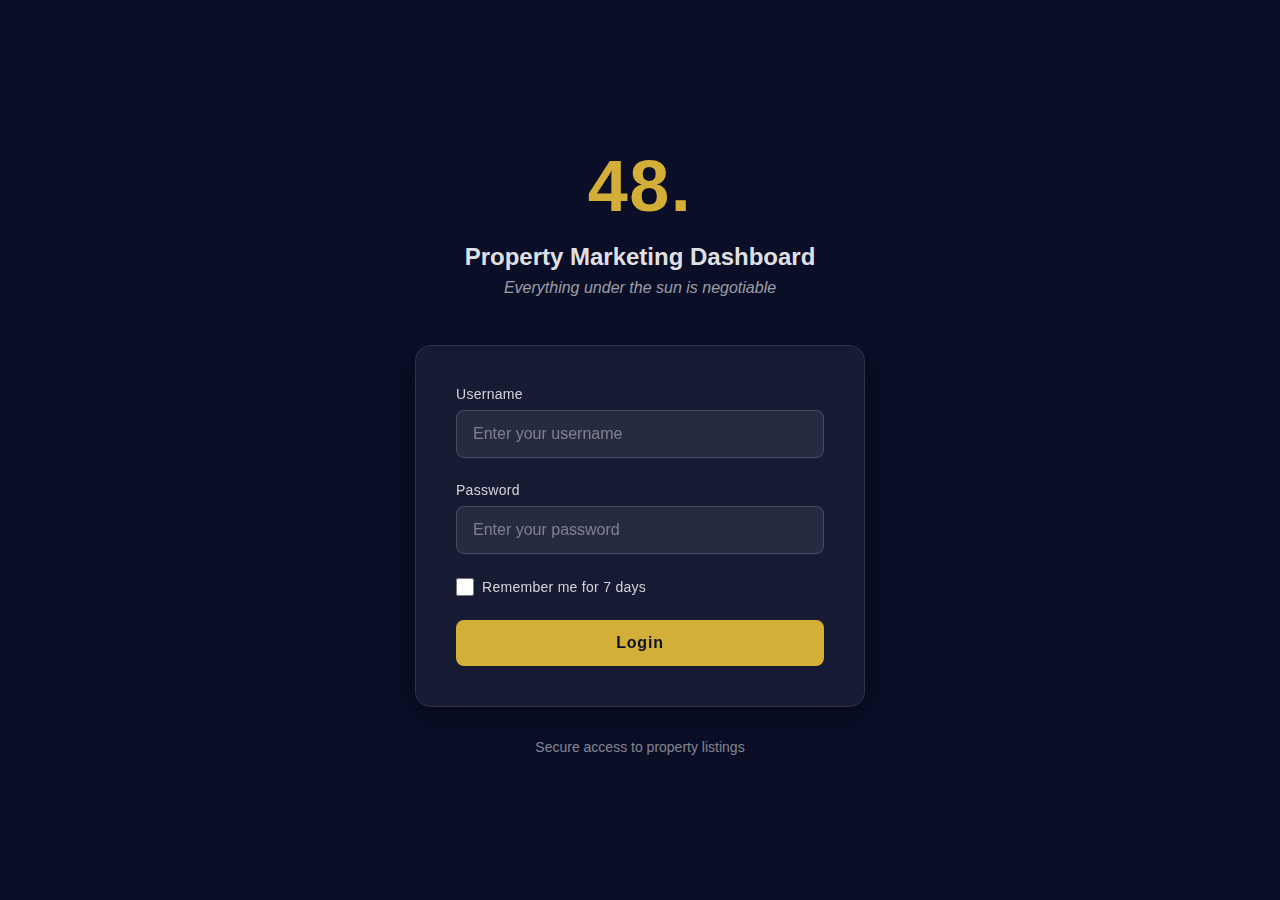
<file: frontend/index.html>
<!DOCTYPE html>
<html lang="en">
<head>
    <meta charset="UTF-8">
    <meta name="viewport" content="width=device-width, initial-scale=1.0">
    <title>48 Property Marketing Dashboard</title>
    
    <!-- Critical CSS for above-the-fold content -->
    <style>
        *,*::before,*::after{margin:0;padding:0;box-sizing:border-box}
        body{font-family:-apple-system,BlinkMacSystemFont,'Segoe UI',Roboto,Oxygen,Ubuntu,Cantarell,sans-serif;background-color:#0a0e27;color:#fff;overflow-x:hidden;display:grid;grid-template-columns:320px 1fr 400px;grid-template-rows:80px 1fr;grid-template-areas:"header header header" "filter map details";min-height:100vh}
        header{grid-area:header;position:fixed;top:0;left:0;right:0;height:80px;padding:24px 48px;display:flex;justify-content:space-between;align-items:center;background:rgba(255,255,255,0.03);backdrop-filter:blur(10px);-webkit-backdrop-filter:blur(10px);border-bottom:2px solid rgba(255,255,255,0.1);z-index:1000}
        .brand-lockup{display:flex;align-items:baseline;gap:16px}
        header .logo{font-size:52px;font-weight:700;color:#d4af37;letter-spacing:0.02em;line-height:1}
        header .tagline{font-size:20px;color:rgba(255,255,255,0.7);font-style:italic;line-height:1}
        .filter-panel{grid-area:filter;position:fixed;top:80px;left:0;width:320px;height:calc(100vh - 80px);padding:32px 24px;background:rgba(255,255,255,0.05);backdrop-filter:blur(10px);-webkit-backdrop-filter:blur(10px);border-right:1px solid rgba(255,255,255,0.1);box-shadow:0 8px 32px rgba(0,0,0,0.3);overflow-y:auto;z-index:100}
        .map-display{grid-area:map;position:fixed;top:80px;left:320px;width:calc(100vw - 320px - 400px);height:calc(100vh - 80px);padding:48px;display:flex;align-items:center;justify-content:center;overflow:hidden;background:radial-gradient(circle at center,#1a1f3a 0%,#0d1020 70%,#050810 100%)}
        .details-panel{grid-area:details;position:fixed;top:80px;right:0;width:400px;height:calc(100vh - 80px);padding:32px 24px;background:rgba(255,255,255,0.05);backdrop-filter:blur(10px);-webkit-backdrop-filter:blur(10px);border-left:1px solid rgba(255,255,255,0.1);box-shadow:0 8px 32px rgba(0,0,0,0.3);overflow-y:auto;z-index:100}
    </style>
    
    <link rel="stylesheet" href="styles.css">
</head>
<body>
    <!-- Auth check script - runs before page loads -->
    <script src="auth.js"></script>
    <script>
        // Check authentication before showing page
        checkAuth();
    </script>
    
    <header>
        <div class="brand-lockup">
            <div class="logo">48.</div>
            <div class="tagline">Everything under the sun is negotiable</div>
        </div>
        <div class="header-status">
            <span class="status-indicator"></span>
            <span class="status-text">Live</span>
            <button class="logout-btn" id="logoutBtn" title="Logout">
                <svg width="20" height="20" viewBox="0 0 20 20" fill="none">
                    <path d="M13 3L17 7L13 11" stroke="currentColor" stroke-width="2" stroke-linecap="round"/>
                    <path d="M17 7H7" stroke="currentColor" stroke-width="2" stroke-linecap="round"/>
                    <path d="M7 17H3V3H7" stroke="currentColor" stroke-width="2" stroke-linecap="round"/>
                </svg>
            </button>
        </div>
    </header>

    <aside class="filter-panel">
        <section class="filter-section">
            <h2>Property Type</h2>
            <div class="filter-buttons">
                <button class="filter-btn" data-filter="type" data-value="duplex">Duplex</button>
                <button class="filter-btn" data-filter="type" data-value="apartment">Apartment</button>
                <button class="filter-btn" data-filter="type" data-value="bungalow">Bungalow</button>
                <button class="filter-btn" data-filter="type" data-value="terrace">Terrace</button>
            </div>
        </section>

        <section class="filter-section">
            <h2>Location</h2>
            <div class="filter-buttons">
                <button class="filter-btn location-btn" data-filter="location" data-value="maitama">Maitama</button>
                <button class="filter-btn location-btn" data-filter="location" data-value="wuse">Wuse</button>
                <button class="filter-btn location-btn" data-filter="location" data-value="asokoro">Asokoro</button>
                <button class="filter-btn location-btn" data-filter="location" data-value="gwarinpa">Gwarinpa</button>
                <button class="filter-btn location-btn" data-filter="location" data-value="jabi">Jabi</button>
                <button class="filter-btn location-btn" data-filter="location" data-value="kuje">Kuje</button>
                <button class="filter-btn location-btn" data-filter="location" data-value="idu">Idu</button>
                <button class="filter-btn location-btn" data-filter="location" data-value="bwari">Bwari</button>
                <button class="filter-btn location-btn" data-filter="location" data-value="lokogoma">Lokogoma</button>
            </div>
        </section>

        <section class="filter-section">
            <h2>Price</h2>
            <div class="filter-buttons">
                <button class="filter-btn" data-filter="price" data-value="<50M">Less than 50M</button>
                <button class="filter-btn" data-filter="price" data-value="<100M">Less than 100M</button>
                <button class="filter-btn" data-filter="price" data-value="<200M">Less than 200M</button>
                <button class="filter-btn" data-filter="price" data-value=">200M">Greater than 200M</button>
            </div>
        </section>

        <section class="filter-section">
            <h2>Payment</h2>
            <div class="filter-buttons">
                <button class="filter-btn" data-filter="payment" data-value="mortgage">Mortgage</button>
                <button class="filter-btn" data-filter="payment" data-value="outright">Outright</button>
                <button class="filter-btn" data-filter="payment" data-value="installment">Installment</button>
            </div>
        </section>
    </aside>

    <main class="map-display">
        <svg viewBox="0 0 1000 700" xmlns="http://www.w3.org/2000/svg">
            <!-- Premium HUD Map -->
            <defs>
                <!-- Radial gradient background -->
                <radialGradient id="hudGradient" cx="50%" cy="50%" r="60%">
                    <stop offset="0%" style="stop-color:#1a1f3a;stop-opacity:1" />
                    <stop offset="70%" style="stop-color:#0d1020;stop-opacity:1" />
                    <stop offset="100%" style="stop-color:#050810;stop-opacity:1" />
                </radialGradient>
                
                <!-- Glow filters -->
                <filter id="glow">
                    <feGaussianBlur stdDeviation="4" result="coloredBlur"/>
                    <feMerge>
                        <feMergeNode in="coloredBlur"/>
                        <feMergeNode in="SourceGraphic"/>
                    </feMerge>
                </filter>
                
                <filter id="strongGlow">
                    <feGaussianBlur stdDeviation="8" result="coloredBlur"/>
                    <feMerge>
                        <feMergeNode in="coloredBlur"/>
                        <feMergeNode in="coloredBlur"/>
                        <feMergeNode in="SourceGraphic"/>
                    </feMerge>
                </filter>
                
                <!-- Animated pulse for hotspots -->
                <radialGradient id="hotspotGradient">
                    <stop offset="0%" style="stop-color:#d4af37;stop-opacity:0.9" />
                    <stop offset="50%" style="stop-color:#d4af37;stop-opacity:0.4" />
                    <stop offset="100%" style="stop-color:#d4af37;stop-opacity:0" />
                </radialGradient>
            </defs>
            
            <!-- Background -->
            <rect width="1000" height="700" fill="url(#hudGradient)"/>
            
            <!-- Subtle grid overlay -->
            <g class="hud-grid" opacity="0.08">
                <!-- Horizontal lines -->
                <line x1="0" y1="70" x2="1000" y2="70" stroke="#d4af37" stroke-width="0.5"/>
                <line x1="0" y1="140" x2="1000" y2="140" stroke="#d4af37" stroke-width="0.5"/>
                <line x1="0" y1="210" x2="1000" y2="210" stroke="#d4af37" stroke-width="0.5"/>
                <line x1="0" y1="280" x2="1000" y2="280" stroke="#d4af37" stroke-width="0.5"/>
                <line x1="0" y1="350" x2="1000" y2="350" stroke="#d4af37" stroke-width="1"/>
                <line x1="0" y1="420" x2="1000" y2="420" stroke="#d4af37" stroke-width="0.5"/>
                <line x1="0" y1="490" x2="1000" y2="490" stroke="#d4af37" stroke-width="0.5"/>
                <line x1="0" y1="560" x2="1000" y2="560" stroke="#d4af37" stroke-width="0.5"/>
                <line x1="0" y1="630" x2="1000" y2="630" stroke="#d4af37" stroke-width="0.5"/>
                
                <!-- Vertical lines -->
                <line x1="100" y1="0" x2="100" y2="700" stroke="#d4af37" stroke-width="0.5"/>
                <line x1="200" y1="0" x2="200" y2="700" stroke="#d4af37" stroke-width="0.5"/>
                <line x1="300" y1="0" x2="300" y2="700" stroke="#d4af37" stroke-width="0.5"/>
                <line x1="400" y1="0" x2="400" y2="700" stroke="#d4af37" stroke-width="0.5"/>
                <line x1="500" y1="0" x2="500" y2="700" stroke="#d4af37" stroke-width="1"/>
                <line x1="600" y1="0" x2="600" y2="700" stroke="#d4af37" stroke-width="0.5"/>
                <line x1="700" y1="0" x2="700" y2="700" stroke="#d4af37" stroke-width="0.5"/>
                <line x1="800" y1="0" x2="800" y2="700" stroke="#d4af37" stroke-width="0.5"/>
                <line x1="900" y1="0" x2="900" y2="700" stroke="#d4af37" stroke-width="0.5"/>
            </g>
            
            <!-- Abstract map linework -->
            <g class="abstract-map" opacity="0.15">
                <!-- Main arterial roads -->
                <path d="M 100 350 Q 300 340 500 350 T 900 350" stroke="#ffffff" stroke-width="2" fill="none"/>
                <path d="M 500 50 Q 490 200 500 350 T 500 650" stroke="#ffffff" stroke-width="2" fill="none"/>
                
                <!-- Secondary roads -->
                <path d="M 200 200 Q 350 250 500 200" stroke="#ffffff" stroke-width="1.5" fill="none" stroke-dasharray="5,5"/>
                <path d="M 500 200 Q 650 250 800 200" stroke="#ffffff" stroke-width="1.5" fill="none" stroke-dasharray="5,5"/>
                <path d="M 200 500 Q 350 450 500 500" stroke="#ffffff" stroke-width="1.5" fill="none" stroke-dasharray="5,5"/>
                <path d="M 500 500 Q 650 450 800 500" stroke="#ffffff" stroke-width="1.5" fill="none" stroke-dasharray="5,5"/>
                
                <!-- Connecting paths -->
                <path d="M 300 150 L 400 250" stroke="#ffffff" stroke-width="1" fill="none" opacity="0.5"/>
                <path d="M 600 150 L 700 250" stroke="#ffffff" stroke-width="1" fill="none" opacity="0.5"/>
                <path d="M 300 550 L 400 450" stroke="#ffffff" stroke-width="1" fill="none" opacity="0.5"/>
                <path d="M 600 550 L 700 450" stroke="#ffffff" stroke-width="1" fill="none" opacity="0.5"/>
            </g>
            
            <!-- Glowing hotspot nodes -->
            
            <!-- Central/Premium locations -->
            <g id="hotspot-maitama" class="hotspot premium-hotspot">
                <circle cx="450" cy="280" r="25" fill="url(#hotspotGradient)" opacity="0.3">
                    <animate attributeName="r" values="25;35;25" dur="3s" repeatCount="indefinite"/>
                    <animate attributeName="opacity" values="0.3;0.1;0.3" dur="3s" repeatCount="indefinite"/>
                </circle>
                <circle cx="450" cy="280" r="8" fill="#d4af37" filter="url(#strongGlow)"/>
                <circle cx="450" cy="280" r="4" fill="#ffffff"/>
                <text x="450" y="310" class="hotspot-label" data-location="maitama" fill="rgba(255, 255, 255, 0.7)" font-size="15" font-weight="500" text-anchor="middle">Maitama</text>
            </g>
            
            <g id="hotspot-wuse" class="hotspot premium-hotspot">
                <circle cx="520" cy="320" r="25" fill="url(#hotspotGradient)" opacity="0.3">
                    <animate attributeName="r" values="25;35;25" dur="3.2s" repeatCount="indefinite"/>
                    <animate attributeName="opacity" values="0.3;0.1;0.3" dur="3.2s" repeatCount="indefinite"/>
                </circle>
                <circle cx="520" cy="320" r="8" fill="#d4af37" filter="url(#strongGlow)"/>
                <circle cx="520" cy="320" r="4" fill="#ffffff"/>
                <text x="520" y="350" class="hotspot-label" data-location="wuse" fill="rgba(255, 255, 255, 0.7)" font-size="15" font-weight="500" text-anchor="middle">Wuse</text>
            </g>
            
            <g id="hotspot-asokoro" class="hotspot premium-hotspot">
                <circle cx="580" cy="360" r="25" fill="url(#hotspotGradient)" opacity="0.3">
                    <animate attributeName="r" values="25;35;25" dur="2.8s" repeatCount="indefinite"/>
                    <animate attributeName="opacity" values="0.3;0.1;0.3" dur="2.8s" repeatCount="indefinite"/>
                </circle>
                <circle cx="580" cy="360" r="8" fill="#d4af37" filter="url(#strongGlow)"/>
                <circle cx="580" cy="360" r="4" fill="#ffffff"/>
                <text x="580" y="390" class="hotspot-label" data-location="asokoro" fill="rgba(255, 255, 255, 0.7)" font-size="15" font-weight="500" text-anchor="middle">Asokoro</text>
            </g>
            
            <g id="hotspot-gwarinpa" class="hotspot">
                <circle cx="350" cy="200" r="20" fill="url(#hotspotGradient)" opacity="0.25">
                    <animate attributeName="r" values="20;28;20" dur="3.5s" repeatCount="indefinite"/>
                    <animate attributeName="opacity" values="0.25;0.08;0.25" dur="3.5s" repeatCount="indefinite"/>
                </circle>
                <circle cx="350" cy="200" r="6" fill="#d4af37" filter="url(#glow)"/>
                <circle cx="350" cy="200" r="3" fill="#ffffff"/>
                <text x="350" y="225" class="hotspot-label" data-location="gwarinpa" fill="rgba(255, 255, 255, 0.7)" font-size="15" font-weight="500" text-anchor="middle">Gwarinpa</text>
            </g>
            
            <g id="hotspot-jabi" class="hotspot">
                <circle cx="420" cy="240" r="20" fill="url(#hotspotGradient)" opacity="0.25">
                    <animate attributeName="r" values="20;28;20" dur="3.3s" repeatCount="indefinite"/>
                    <animate attributeName="opacity" values="0.25;0.08;0.25" dur="3.3s" repeatCount="indefinite"/>
                </circle>
                <circle cx="420" cy="240" r="6" fill="#d4af37" filter="url(#glow)"/>
                <circle cx="420" cy="240" r="3" fill="#ffffff"/>
                <text x="420" y="265" class="hotspot-label" data-location="jabi" fill="rgba(255, 255, 255, 0.7)" font-size="15" font-weight="500" text-anchor="middle">Jabi</text>
            </g>
            
            <!-- Existing interactive locations -->
            <g id="hotspot-kuje" class="hotspot interactive-hotspot">
                <circle cx="250" cy="550" r="20" fill="url(#hotspotGradient)" opacity="0.25">
                    <animate attributeName="r" values="20;28;20" dur="3.1s" repeatCount="indefinite"/>
                    <animate attributeName="opacity" values="0.25;0.08;0.25" dur="3.1s" repeatCount="indefinite"/>
                </circle>
                <circle cx="250" cy="550" r="6" fill="#d4af37" filter="url(#glow)"/>
                <circle cx="250" cy="550" r="3" fill="#ffffff"/>
                <text x="250" y="575" class="hotspot-label" data-location="kuje" fill="rgba(255, 255, 255, 0.7)" font-size="15" font-weight="500" text-anchor="middle">Kuje</text>
            </g>
            
            <g id="hotspot-idu" class="hotspot interactive-hotspot">
                <circle cx="380" cy="180" r="20" fill="url(#hotspotGradient)" opacity="0.25">
                    <animate attributeName="r" values="20;28;20" dur="2.9s" repeatCount="indefinite"/>
                    <animate attributeName="opacity" values="0.25;0.08;0.25" dur="2.9s" repeatCount="indefinite"/>
                </circle>
                <circle cx="380" cy="180" r="6" fill="#d4af37" filter="url(#glow)"/>
                <circle cx="380" cy="180" r="3" fill="#ffffff"/>
                <text x="380" y="205" class="hotspot-label" data-location="idu" fill="rgba(255, 255, 255, 0.7)" font-size="15" font-weight="500" text-anchor="middle">Idu</text>
            </g>
            
            <g id="hotspot-bwari" class="hotspot interactive-hotspot">
                <circle cx="700" cy="150" r="20" fill="url(#hotspotGradient)" opacity="0.25">
                    <animate attributeName="r" values="20;28;20" dur="3.4s" repeatCount="indefinite"/>
                    <animate attributeName="opacity" values="0.25;0.08;0.25" dur="3.4s" repeatCount="indefinite"/>
                </circle>
                <circle cx="700" cy="150" r="6" fill="#d4af37" filter="url(#glow)"/>
                <circle cx="700" cy="150" r="3" fill="#ffffff"/>
                <text x="700" y="175" class="hotspot-label" data-location="bwari" fill="rgba(255, 255, 255, 0.7)" font-size="15" font-weight="500" text-anchor="middle">Bwari</text>
            </g>
            
            <g id="hotspot-lokogoma" class="hotspot interactive-hotspot">
                <circle cx="650" cy="480" r="20" fill="url(#hotspotGradient)" opacity="0.25">
                    <animate attributeName="r" values="20;28;20" dur="3.6s" repeatCount="indefinite"/>
                    <animate attributeName="opacity" values="0.25;0.08;0.25" dur="3.6s" repeatCount="indefinite"/>
                </circle>
                <circle cx="650" cy="480" r="6" fill="#d4af37" filter="url(#glow)"/>
                <circle cx="650" cy="480" r="3" fill="#ffffff"/>
                <text x="650" y="505" class="hotspot-label" data-location="lokogoma" fill="rgba(255, 255, 255, 0.7)" font-size="15" font-weight="500" text-anchor="middle">Lokogoma</text>
            </g>
            
            <!-- Connecting lines between hotspots (faint) -->
            <g class="hotspot-connections" opacity="0.1">
                <line x1="450" y1="280" x2="520" y2="320" stroke="#d4af37" stroke-width="1"/>
                <line x1="520" y1="320" x2="580" y2="360" stroke="#d4af37" stroke-width="1"/>
                <line x1="350" y1="200" x2="420" y2="240" stroke="#d4af37" stroke-width="1"/>
                <line x1="420" y1="240" x2="450" y2="280" stroke="#d4af37" stroke-width="1"/>
                <line x1="380" y1="180" x2="420" y2="240" stroke="#d4af37" stroke-width="1"/>
                <line x1="700" y1="150" x2="650" y2="480" stroke="#d4af37" stroke-width="1"/>
            </g>
        </svg>
    </main>

    <aside class="details-panel">
        <div class="placeholder">
            <div class="onboarding-content">
                <svg class="onboarding-icon" width="80" height="80" viewBox="0 0 80 80" fill="none" xmlns="http://www.w3.org/2000/svg">
                    <circle cx="40" cy="40" r="38" stroke="#d4af37" stroke-width="2" opacity="0.3"/>
                    <path d="M40 20L50 35H30L40 20Z" fill="#d4af37" opacity="0.6"/>
                    <rect x="30" y="35" width="20" height="25" fill="#d4af37" opacity="0.4"/>
                    <circle cx="40" cy="40" r="3" fill="#d4af37"/>
                </svg>
                <h3 class="onboarding-title">Select a Location to Begin</h3>
                <p class="onboarding-description">Choose a location from the sidebar to view available properties</p>
                <ul class="onboarding-features">
                    <li>
                        <svg width="20" height="20" viewBox="0 0 20 20" fill="none">
                            <circle cx="10" cy="10" r="8" stroke="#d4af37" stroke-width="1.5"/>
                            <path d="M7 10L9 12L13 8" stroke="#d4af37" stroke-width="1.5" stroke-linecap="round"/>
                        </svg>
                        <span>Price ranges and payment options</span>
                    </li>
                    <li>
                        <svg width="20" height="20" viewBox="0 0 20 20" fill="none">
                            <circle cx="10" cy="10" r="8" stroke="#d4af37" stroke-width="1.5"/>
                            <path d="M7 10L9 12L13 8" stroke="#d4af37" stroke-width="1.5" stroke-linecap="round"/>
                        </svg>
                        <span>Property types and sizes</span>
                    </li>
                    <li>
                        <svg width="20" height="20" viewBox="0 0 20 20" fill="none">
                            <circle cx="10" cy="10" r="8" stroke="#d4af37" stroke-width="1.5"/>
                            <path d="M7 10L9 12L13 8" stroke="#d4af37" stroke-width="1.5" stroke-linecap="round"/>
                        </svg>
                        <span>Bedrooms, bathrooms & amenities</span>
                    </li>
                </ul>
            </div>
        </div>
        
        <div class="results-container">
            <div class="results-header">
                <div class="results-title-row">
                    <h2 class="results-title">Available Properties</h2>
                    <span class="results-count">0 results</span>
                </div>
                <div class="filter-chips-container">
                    <div class="filter-chips"></div>
                    <button class="clear-all-btn">Clear All</button>
                </div>
            </div>
            <div class="property-cards"></div>
        </div>
    </aside>

    <!-- Property Card Template -->
    <template id="property-card-template">
        <div class="property-card">
            <div class="property-image">
                <div class="property-type-badge"></div>
            </div>
            <div class="property-content">
                <h3 class="property-title"></h3>
                <div class="property-price"></div>
                <div class="property-payment-options"></div>
                <div class="property-details">
                    <span class="detail-item bedrooms"></span>
                    <span class="detail-item bathrooms"></span>
                    <span class="detail-item area"></span>
                </div>
            </div>
        </div>
    </template>

    <script src="app.js"></script>
</body>
</html>
</file>
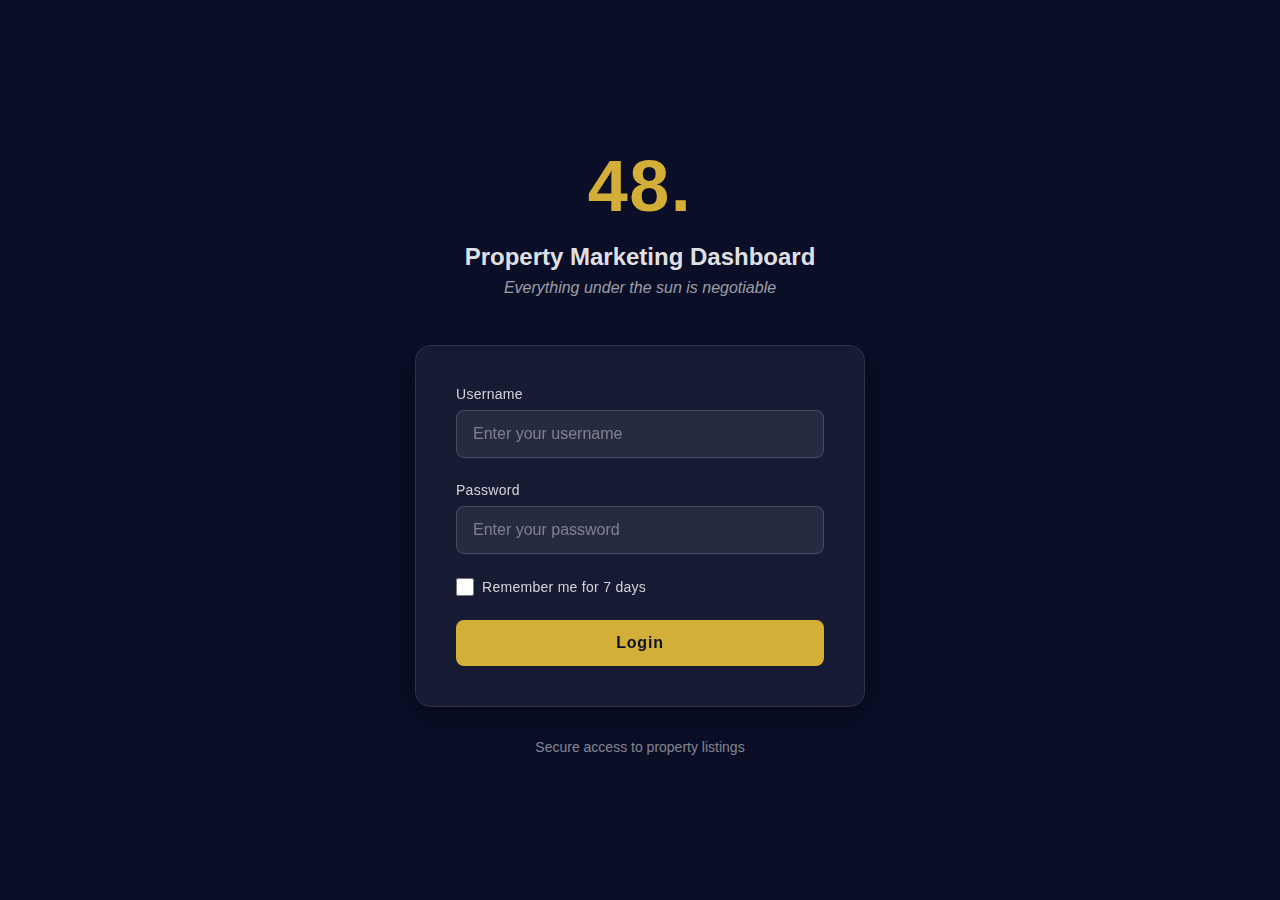
<file: frontend/login.html>
<!DOCTYPE html>
<html lang="en">
<head>
    <meta charset="UTF-8">
    <meta name="viewport" content="width=device-width, initial-scale=1.0">
    <title>Login - 48 Property Dashboard</title>
    <style>
        * {
            margin: 0;
            padding: 0;
            box-sizing: border-box;
        }

        body {
            font-family: -apple-system, BlinkMacSystemFont, 'Segoe UI', Roboto, Oxygen, Ubuntu, Cantarell, sans-serif;
            background-color: #0a0e27;
            color: #ffffff;
            min-height: 100vh;
            display: flex;
            align-items: center;
            justify-content: center;
            padding: 20px;
        }

        .login-container {
            width: 100%;
            max-width: 450px;
            text-align: center;
        }

        .logo {
            font-size: 72px;
            font-weight: 700;
            color: #d4af37;
            letter-spacing: 0.02em;
            margin-bottom: 16px;
        }

        .subtitle {
            font-size: 24px;
            font-weight: 600;
            color: rgba(255, 255, 255, 0.9);
            margin-bottom: 8px;
        }

        .tagline {
            font-size: 16px;
            color: rgba(255, 255, 255, 0.6);
            font-style: italic;
            margin-bottom: 48px;
        }

        .login-box {
            background: rgba(255, 255, 255, 0.05);
            backdrop-filter: blur(10px);
            -webkit-backdrop-filter: blur(10px);
            border: 1px solid rgba(255, 255, 255, 0.1);
            border-radius: 16px;
            padding: 40px;
            box-shadow: 0 8px 32px rgba(0, 0, 0, 0.3);
        }

        .form-group {
            margin-bottom: 24px;
            text-align: left;
        }

        label {
            display: block;
            font-size: 14px;
            font-weight: 500;
            color: rgba(255, 255, 255, 0.8);
            margin-bottom: 8px;
            letter-spacing: 0.02em;
        }

        input[type="text"],
        input[type="password"] {
            width: 100%;
            padding: 14px 16px;
            font-size: 16px;
            background: rgba(255, 255, 255, 0.08);
            border: 1px solid rgba(255, 255, 255, 0.15);
            border-radius: 8px;
            color: #ffffff;
            transition: all 0.3s ease;
        }

        input[type="text"]:focus,
        input[type="password"]:focus {
            outline: none;
            background: rgba(255, 255, 255, 0.12);
            border-color: #d4af37;
            box-shadow: 0 0 0 3px rgba(212, 175, 55, 0.1);
        }

        input::placeholder {
            color: rgba(255, 255, 255, 0.4);
        }

        .remember-me {
            display: flex;
            align-items: center;
            gap: 8px;
            margin-bottom: 24px;
        }

        .remember-me input[type="checkbox"] {
            width: 18px;
            height: 18px;
            cursor: pointer;
        }

        .remember-me label {
            margin: 0;
            cursor: pointer;
            font-size: 14px;
        }

        .login-btn {
            width: 100%;
            padding: 14px;
            font-size: 16px;
            font-weight: 600;
            color: #0a0e27;
            background: #d4af37;
            border: none;
            border-radius: 8px;
            cursor: pointer;
            transition: all 0.3s ease;
            letter-spacing: 0.05em;
        }

        .login-btn:hover {
            background: #e5c04a;
            transform: translateY(-2px);
            box-shadow: 0 4px 12px rgba(212, 175, 55, 0.4);
        }

        .login-btn:active {
            transform: translateY(0);
        }

        .login-btn:disabled {
            opacity: 0.5;
            cursor: not-allowed;
            transform: none;
        }

        .error-message {
            display: none;
            padding: 12px;
            margin-bottom: 20px;
            background: rgba(239, 68, 68, 0.1);
            border: 1px solid rgba(239, 68, 68, 0.3);
            border-radius: 8px;
            color: #fca5a5;
            font-size: 14px;
            text-align: center;
        }

        .error-message.show {
            display: block;
            animation: shake 0.5s;
        }

        @keyframes shake {
            0%, 100% { transform: translateX(0); }
            25% { transform: translateX(-10px); }
            75% { transform: translateX(10px); }
        }

        .footer {
            margin-top: 32px;
            font-size: 14px;
            color: rgba(255, 255, 255, 0.5);
        }

        /* Loading spinner */
        .spinner {
            display: none;
            width: 20px;
            height: 20px;
            border: 3px solid rgba(10, 14, 39, 0.3);
            border-top-color: #0a0e27;
            border-radius: 50%;
            animation: spin 0.8s linear infinite;
            margin: 0 auto;
        }

        @keyframes spin {
            to { transform: rotate(360deg); }
        }

        .login-btn.loading .btn-text {
            display: none;
        }

        .login-btn.loading .spinner {
            display: block;
        }
    </style>
</head>
<body>
    <div class="login-container">
        <div class="logo">48.</div>
        <div class="subtitle">Property Marketing Dashboard</div>
        <div class="tagline">Everything under the sun is negotiable</div>

        <div class="login-box">
            <div class="error-message" id="errorMessage">
                Invalid username or password
            </div>

            <form id="loginForm">
                <div class="form-group">
                    <label for="username">Username</label>
                    <input 
                        type="text" 
                        id="username" 
                        name="username" 
                        placeholder="Enter your username"
                        required
                        autocomplete="username"
                    >
                </div>

                <div class="form-group">
                    <label for="password">Password</label>
                    <input 
                        type="password" 
                        id="password" 
                        name="password" 
                        placeholder="Enter your password"
                        required
                        autocomplete="current-password"
                    >
                </div>

                <div class="remember-me">
                    <input type="checkbox" id="rememberMe" name="rememberMe">
                    <label for="rememberMe">Remember me for 7 days</label>
                </div>

                <button type="submit" class="login-btn" id="loginBtn">
                    <span class="btn-text">Login</span>
                    <div class="spinner"></div>
                </button>
            </form>
        </div>

        <div class="footer">
            Secure access to property listings
        </div>
    </div>

    <script src="auth.js"></script>
</body>
</html>
</file>
<file: frontend/styles.css>
/* CSS Reset */
*, *::before, *::after {
  margin: 0;
  padding: 0;
  box-sizing: border-box;
}

html {
  -webkit-font-smoothing: antialiased;
  -moz-osx-font-smoothing: grayscale;
}

body {
  min-height: 100vh;
  line-height: 1.5;
}

img, picture, video, canvas, svg {
  display: block;
  max-width: 100%;
}

input, button, textarea, select {
  font: inherit;
}

button {
  cursor: pointer;
  border: none;
  background: none;
}

/* CSS Custom Properties */
:root {
  /* Color Palette */
  --color-background: #0a0e27;
  --color-primary-accent: #d4af37;
  --color-secondary-accent: #f8f9fa;
  --color-glass-bg: rgba(255, 255, 255, 0.05);
  --color-glass-border: rgba(255, 255, 255, 0.1);
  --color-hover-glow: rgba(212, 175, 55, 0.3);
  --color-text-primary: #ffffff;
  --color-text-secondary: rgba(255, 255, 255, 0.7);
  
  /* Spacing Scale */
  --spacing-xs: 8px;
  --spacing-sm: 16px;
  --spacing-md: 24px;
  --spacing-lg: 32px;
  --spacing-xl: 48px;
  
  /* Typography - TV Optimized */
  --font-size-body: 20px;
  --font-size-body-lg: 22px;
  --font-size-label: 18px;
  --font-size-label-lg: 20px;
  --font-size-subheading-sm: 26px;
  --font-size-subheading: 30px;
  --font-size-heading-sm: 36px;
  --font-size-heading: 52px;
  
  --font-weight-regular: 400;
  --font-weight-medium: 500;
  --font-weight-semibold: 600;
  --font-weight-bold: 700;
  
  --line-height-tight: 1.2;
  --line-height-normal: 1.5;
  --line-height-relaxed: 1.6;
  
  /* Font Family */
  --font-family: -apple-system, BlinkMacSystemFont, 'Segoe UI', Roboto, Oxygen, Ubuntu, Cantarell, sans-serif;
  
  /* Touch Targets */
  --touch-target-min: 44px;
}

/* Glassmorphism Utilities */
.glass-panel {
  background: var(--color-glass-bg);
  backdrop-filter: blur(10px);
  -webkit-backdrop-filter: blur(10px);
  border: 1px solid var(--color-glass-border);
  border-radius: 16px;
  box-shadow: 0 8px 32px rgba(0, 0, 0, 0.3);
}

.glass-panel-subtle {
  background: rgba(255, 255, 255, 0.03);
  backdrop-filter: blur(10px);
  -webkit-backdrop-filter: blur(10px);
  border: 1px solid var(--color-glass-border);
  border-radius: 16px;
  box-shadow: 0 4px 16px rgba(0, 0, 0, 0.2);
}

.glass-button {
  background: var(--color-glass-bg);
  backdrop-filter: blur(10px);
  -webkit-backdrop-filter: blur(10px);
  border: 1px solid var(--color-glass-border);
  border-radius: 16px;
  box-shadow: 0 4px 16px rgba(0, 0, 0, 0.2);
}

/* Base Styles */
body {
  font-family: var(--font-family);
  background-color: var(--color-background);
  color: var(--color-text-primary);
  overflow-x: hidden;
  display: grid;
  grid-template-columns: 320px 1fr 400px;
  grid-template-rows: 80px 1fr;
  grid-template-areas:
    "header header header"
    "filter map details";
  min-height: 100vh;
}

/* Header Component */
header {
  grid-area: header;
  position: fixed;
  top: 0;
  left: 0;
  right: 0;
  height: 80px;
  padding: 24px 48px;
  display: flex;
  justify-content: space-between;
  align-items: center;
  background: rgba(255, 255, 255, 0.03);
  backdrop-filter: blur(10px);
  -webkit-backdrop-filter: blur(10px);
  border-bottom: 2px solid var(--color-glass-border);
  z-index: 1000;
}

.brand-lockup {
  display: flex;
  align-items: baseline;
  gap: 16px;
}

header .logo {
  font-size: var(--font-size-heading);
  font-weight: var(--font-weight-bold);
  color: var(--color-primary-accent);
  letter-spacing: 0.02em;
  line-height: 1;
}

header .tagline {
  font-size: var(--font-size-body);
  color: var(--color-text-secondary);
  font-style: italic;
  line-height: 1;
}

.header-status {
  display: flex;
  align-items: center;
  gap: 16px;
}

.header-status > div {
  display: flex;
  align-items: center;
  gap: 8px;
  padding: 8px 16px;
  background: rgba(255, 255, 255, 0.05);
  border: 1px solid var(--color-glass-border);
  border-radius: 20px;
}

.status-indicator {
  width: 8px;
  height: 8px;
  border-radius: 50%;
  background: #4ade80;
  box-shadow: 0 0 10px #4ade80;
  animation: pulse-status 2s ease-in-out infinite;
}

@keyframes pulse-status {
  0%, 100% {
    opacity: 1;
  }
  50% {
    opacity: 0.5;
  }
}

.status-text {
  font-size: 14px;
  font-weight: var(--font-weight-medium);
  color: var(--color-text-secondary);
  text-transform: uppercase;
  letter-spacing: 0.1em;
}

.logout-btn {
  display: flex;
  align-items: center;
  justify-content: center;
  width: 40px;
  height: 40px;
  padding: 0;
  background: rgba(255, 255, 255, 0.05);
  border: 1px solid var(--color-glass-border);
  border-radius: 50%;
  color: var(--color-text-secondary);
  cursor: pointer;
  transition: all 0.3s ease;
}

.logout-btn:hover {
  background: rgba(255, 255, 255, 0.1);
  border-color: rgba(255, 255, 255, 0.2);
  color: var(--color-text-primary);
  transform: translateY(-2px);
}

.logout-btn:active {
  transform: translateY(0);
}

/* Filter Panel Component */
.filter-panel {
  grid-area: filter;
  position: fixed;
  top: 80px;
  left: 0;
  width: 320px;
  height: calc(100vh - 80px);
  padding: 32px 24px;
  background: var(--color-glass-bg);
  backdrop-filter: blur(10px);
  -webkit-backdrop-filter: blur(10px);
  border-right: 1px solid var(--color-glass-border);
  box-shadow: 0 8px 32px rgba(0, 0, 0, 0.3);
  overflow-y: auto;
  z-index: 100;
}

.filter-section {
  margin-bottom: 32px;
}

.filter-section:last-child {
  margin-bottom: 0;
}

.filter-section h2 {
  font-size: var(--font-size-subheading-sm);
  font-weight: var(--font-weight-semibold);
  color: var(--color-text-primary);
  margin-bottom: 16px;
  letter-spacing: 0.02em;
}

.filter-buttons {
  display: flex;
  flex-wrap: wrap;
  gap: 12px;
}

/* Filter Button Styles - TV Optimized */
.filter-btn {
  min-width: var(--touch-target-min);
  min-height: 50px;
  padding: 14px 24px;
  font-size: var(--font-size-label-lg);
  font-weight: var(--font-weight-medium);
  color: var(--color-text-primary);
  background: var(--color-glass-bg);
  backdrop-filter: blur(10px);
  -webkit-backdrop-filter: blur(10px);
  border: 1px solid var(--color-glass-border);
  border-radius: 12px;
  transition: transform 0.3s ease, background 0.3s ease, border-color 0.3s ease, box-shadow 0.3s ease, color 0.3s ease;
  cursor: pointer;
  will-change: transform;
}

.filter-btn:hover {
  background: rgba(255, 255, 255, 0.08);
  border-color: rgba(255, 255, 255, 0.2);
  box-shadow: 0 0 20px var(--color-hover-glow);
  transform: translateY(-2px);
}

.filter-btn.selected {
  background: rgba(212, 175, 55, 0.2);
  border-color: var(--color-primary-accent);
  color: var(--color-primary-accent);
  box-shadow: 0 0 20px var(--color-hover-glow);
  font-weight: var(--font-weight-semibold);
}

.filter-btn:active {
  transform: translateY(0);
}

/* Map Display Component */
.map-display {
  grid-area: map;
  position: fixed;
  top: 80px;
  left: 320px;
  width: calc(100vw - 320px - 400px);
  height: calc(100vh - 80px);
  padding: 48px;
  display: flex;
  align-items: center;
  justify-content: center;
  overflow: hidden;
  background: radial-gradient(circle at center, #1a1f3a 0%, #0d1020 70%, #050810 100%);
}

.map-display svg {
  width: 100%;
  height: 100%;
  max-width: 100%;
  max-height: 100%;
}

/* HUD Grid styling */
.hud-grid line {
  stroke-dasharray: 10, 5;
}

/* Abstract map linework */
.abstract-map path {
  stroke-linecap: round;
  stroke-linejoin: round;
}

/* Hotspot nodes */
.hotspot {
  cursor: default;
}

.hotspot-label {
  font-family: var(--font-family);
  letter-spacing: 0.05em;
  text-shadow: 0 0 10px rgba(0, 0, 0, 0.8);
  pointer-events: none;
  transition: fill 0.3s ease, text-shadow 0.3s ease;
}

.hotspot-label.active {
  fill: #d4af37 !important;
  text-shadow: 0 0 15px rgba(212, 175, 55, 0.8), 0 0 5px rgba(0, 0, 0, 0.8);
  font-weight: 600;
}

.premium-label {
  text-shadow: 0 0 15px rgba(212, 175, 55, 0.6), 0 0 5px rgba(0, 0, 0, 0.8);
  font-size: 14px;
  letter-spacing: 0.08em;
}

/* Interactive hotspots (for future use) */
.interactive-hotspot {
  cursor: pointer;
  transition: opacity 0.3s ease;
}

.interactive-hotspot:hover {
  opacity: 0.8;
}

/* Premium hotspots have stronger glow */
.premium-hotspot circle[r="8"] {
  filter: url(#strongGlow);
}

/* Hotspot connections */
.hotspot-connections line {
  stroke-dasharray: 5, 10;
}

/* Pulse Animation - GPU accelerated */
@keyframes pulse {
  0%, 100% {
    opacity: 1;
    transform: translateZ(0);
  }
  50% {
    opacity: 0.7;
    transform: translateZ(0);
  }
}

/* Details Panel Component */
.details-panel {
  grid-area: details;
  position: fixed;
  top: 80px;
  right: 0;
  width: 400px;
  height: calc(100vh - 80px);
  padding: 32px 24px;
  background: var(--color-glass-bg);
  backdrop-filter: blur(10px);
  -webkit-backdrop-filter: blur(10px);
  border-left: 1px solid var(--color-glass-border);
  box-shadow: 0 8px 32px rgba(0, 0, 0, 0.3);
  overflow-y: auto;
  z-index: 100;
}

/* Placeholder State - Premium Onboarding */
.details-panel .placeholder {
  display: flex;
  align-items: center;
  justify-content: center;
  height: 100%;
  text-align: center;
  padding: 32px;
}

.onboarding-content {
  display: flex;
  flex-direction: column;
  align-items: center;
  gap: 24px;
  max-width: 320px;
}

.onboarding-icon {
  opacity: 0.8;
  animation: float 3s ease-in-out infinite;
}

@keyframes float {
  0%, 100% {
    transform: translateY(0px);
  }
  50% {
    transform: translateY(-10px);
  }
}

.onboarding-title {
  font-size: 24px;
  font-weight: var(--font-weight-semibold);
  color: var(--color-text-primary);
  line-height: var(--line-height-tight);
  margin: 0;
}

.onboarding-description {
  font-size: var(--font-size-body);
  color: var(--color-text-secondary);
  line-height: var(--line-height-normal);
  margin: 0;
}

.onboarding-features {
  list-style: none;
  display: flex;
  flex-direction: column;
  gap: 16px;
  width: 100%;
  padding: 0;
  margin: 8px 0 0 0;
}

.onboarding-features li {
  display: flex;
  align-items: center;
  gap: 12px;
  padding: 12px 16px;
  background: rgba(255, 255, 255, 0.03);
  border: 1px solid var(--color-glass-border);
  border-radius: 8px;
  transition: background 0.3s ease, border-color 0.3s ease;
}

.onboarding-features li:hover {
  background: rgba(255, 255, 255, 0.05);
  border-color: rgba(212, 175, 55, 0.3);
}

.onboarding-features li svg {
  flex-shrink: 0;
}

.onboarding-features li span {
  font-size: 16px;
  color: var(--color-text-secondary);
  text-align: left;
  line-height: 1.4;
}

.details-panel .placeholder.hidden {
  display: none;
}

/* Results Container */
.results-container {
  display: none;
}

.results-container.active {
  display: block;
}

/* Results Header */
.results-header {
  margin-bottom: 24px;
  padding-bottom: 20px;
  border-bottom: 1px solid var(--color-glass-border);
}

.results-title-row {
  display: flex;
  justify-content: space-between;
  align-items: baseline;
  margin-bottom: 16px;
}

.results-title {
  font-size: 24px;
  font-weight: var(--font-weight-semibold);
  color: var(--color-text-primary);
  margin: 0;
}

.results-count {
  font-size: 16px;
  font-weight: var(--font-weight-medium);
  color: var(--color-primary-accent);
}

/* Filter Chips Container */
.filter-chips-container {
  display: flex;
  align-items: center;
  gap: 12px;
  flex-wrap: wrap;
}

.filter-chips {
  display: flex;
  flex-wrap: wrap;
  gap: 8px;
  flex: 1;
}

.filter-chip {
  display: inline-flex;
  align-items: center;
  gap: 8px;
  padding: 6px 12px;
  background: rgba(212, 175, 55, 0.15);
  border: 1px solid rgba(212, 175, 55, 0.3);
  border-radius: 20px;
  font-size: 14px;
  font-weight: var(--font-weight-medium);
  color: var(--color-primary-accent);
  transition: background 0.3s ease, border-color 0.3s ease;
}

.filter-chip:hover {
  background: rgba(212, 175, 55, 0.25);
  border-color: rgba(212, 175, 55, 0.5);
}

.filter-chip-remove {
  display: flex;
  align-items: center;
  justify-content: center;
  width: 16px;
  height: 16px;
  border-radius: 50%;
  background: rgba(212, 175, 55, 0.3);
  cursor: pointer;
  transition: background 0.3s ease;
}

.filter-chip-remove:hover {
  background: rgba(212, 175, 55, 0.5);
}

.filter-chip-remove::before {
  content: '×';
  font-size: 14px;
  line-height: 1;
  color: var(--color-text-primary);
}

.clear-all-btn {
  padding: 6px 16px;
  background: rgba(255, 255, 255, 0.05);
  border: 1px solid var(--color-glass-border);
  border-radius: 20px;
  font-size: 14px;
  font-weight: var(--font-weight-medium);
  color: var(--color-text-secondary);
  cursor: pointer;
  transition: background 0.3s ease, border-color 0.3s ease, color 0.3s ease;
  white-space: nowrap;
}

.clear-all-btn:hover {
  background: rgba(255, 255, 255, 0.08);
  border-color: rgba(255, 255, 255, 0.2);
  color: var(--color-text-primary);
}

.clear-all-btn.hidden {
  display: none;
}

/* Property Cards Container */
.results-container .property-cards {
  display: block;
  margin-top: 0;
}

/* Property Card Styles */
.property-card {
  background: var(--color-glass-bg);
  backdrop-filter: blur(10px);
  -webkit-backdrop-filter: blur(10px);
  border: 1px solid var(--color-glass-border);
  border-radius: 16px;
  box-shadow: 0 8px 32px rgba(0, 0, 0, 0.3);
  padding: 20px;
  margin-bottom: 20px;
  transition: transform 0.3s ease, box-shadow 0.3s ease, border-color 0.3s ease;
  cursor: pointer;
  will-change: transform;
}

.property-card:hover {
  transform: translateY(-4px);
  box-shadow: 0 12px 40px rgba(0, 0, 0, 0.4), 0 0 20px var(--color-hover-glow);
  border-color: rgba(255, 255, 255, 0.2);
}

.property-card:last-child {
  margin-bottom: 0;
}

/* Property Image */
.property-image {
  position: relative;
  width: 100%;
  height: 180px;
  background: rgba(255, 255, 255, 0.03);
  border-radius: 12px;
  margin-bottom: 16px;
  overflow: hidden;
  display: flex;
  align-items: center;
  justify-content: center;
  color: var(--color-text-secondary);
  font-size: 14px;
}

/* Property Type Badge */
.property-type-badge {
  position: absolute;
  top: 12px;
  right: 12px;
  padding: 6px 12px;
  background: rgba(212, 175, 55, 0.9);
  backdrop-filter: blur(10px);
  -webkit-backdrop-filter: blur(10px);
  border-radius: 8px;
  font-size: 14px;
  font-weight: var(--font-weight-semibold);
  color: var(--color-background);
  text-transform: capitalize;
  letter-spacing: 0.05em;
}

/* Property Content */
.property-content {
  display: flex;
  flex-direction: column;
  gap: 12px;
}

.property-title {
  font-size: 20px;
  font-weight: var(--font-weight-semibold);
  color: var(--color-text-primary);
  line-height: var(--line-height-tight);
  margin: 0;
}

.property-price {
  font-size: 24px;
  font-weight: var(--font-weight-bold);
  color: var(--color-primary-accent);
  line-height: var(--line-height-tight);
}

/* Payment Options Pills */
.property-payment-options {
  display: flex;
  flex-wrap: wrap;
  gap: 8px;
}

.payment-pill {
  padding: 6px 12px;
  background: rgba(255, 255, 255, 0.08);
  border: 1px solid var(--color-glass-border);
  border-radius: 8px;
  font-size: 14px;
  font-weight: var(--font-weight-medium);
  color: var(--color-text-secondary);
  text-transform: capitalize;
}

/* Property Details */
.property-details {
  display: flex;
  flex-wrap: wrap;
  gap: 16px;
  padding-top: 8px;
  border-top: 1px solid var(--color-glass-border);
}

.detail-item {
  font-size: var(--font-size-label);
  color: var(--color-text-secondary);
  font-weight: var(--font-weight-medium);
  display: flex;
  align-items: center;
  gap: 4px;
}

.detail-item::before {
  content: '•';
  color: var(--color-primary-accent);
  font-weight: var(--font-weight-bold);
}

/* Responsive Breakpoints */

/* Desktop (1024px - 1919px) - Reduced panel widths */
@media screen and (min-width: 1024px) and (max-width: 1919px) {
  body {
    grid-template-columns: 280px 1fr 360px;
  }

  .filter-panel {
    width: 280px;
  }

  .map-display {
    left: 280px;
    width: calc(100vw - 280px - 360px);
    padding: 32px;
  }

  .details-panel {
    width: 360px;
  }

  header .logo {
    font-size: 40px;
  }

  header .tagline {
    font-size: 16px;
  }

  .filter-section h2 {
    font-size: 22px;
  }

  .filter-btn {
    font-size: 16px;
    padding: 10px 16px;
  }

  .property-title {
    font-size: 18px;
  }

  .property-price {
    font-size: 22px;
  }
}

/* Tablet (768px - 1023px) - Stacked layout */
@media screen and (min-width: 768px) and (max-width: 1023px) {
  body {
    grid-template-columns: 1fr;
    grid-template-rows: 80px auto 1fr;
    grid-template-areas:
      "header"
      "filter"
      "map"
      "details";
  }

  header {
    padding: 16px 24px;
  }

  header .logo {
    font-size: 36px;
  }

  header .tagline {
    font-size: 14px;
  }

  .filter-panel {
    position: relative;
    top: 0;
    left: 0;
    width: 100%;
    height: auto;
    padding: 24px;
    border-right: none;
    border-bottom: 1px solid var(--color-glass-border);
  }

  .filter-section {
    margin-bottom: 24px;
  }

  .filter-section h2 {
    font-size: 20px;
    margin-bottom: 12px;
  }

  .filter-buttons {
    gap: 8px;
  }

  .filter-btn {
    font-size: 14px;
    padding: 8px 14px;
    min-width: 40px;
    min-height: 40px;
  }

  .map-display {
    position: relative;
    top: 0;
    left: 0;
    width: 100%;
    height: 60vh;
    min-height: 400px;
    padding: 24px;
  }

  .details-panel {
    position: relative;
    top: 0;
    right: 0;
    width: 100%;
    height: auto;
    min-height: 400px;
    padding: 24px;
    border-left: none;
    border-top: 1px solid var(--color-glass-border);
  }

  .property-card {
    padding: 16px;
    margin-bottom: 16px;
  }

  .property-image {
    height: 160px;
  }

  .property-title {
    font-size: 18px;
  }

  .property-price {
    font-size: 20px;
  }

  .zone-label {
    font-size: 16px;
  }
}

/* Mobile adjustments for smaller tablets */
@media screen and (max-width: 767px) {
  body {
    grid-template-columns: 1fr;
    grid-template-rows: 70px auto 1fr auto;
    grid-template-areas:
      "header"
      "filter"
      "map"
      "details";
  }

  header {
    height: 70px;
    padding: 12px 16px;
    flex-direction: column;
    align-items: flex-start;
    gap: 4px;
  }

  header .logo {
    font-size: 28px;
  }

  header .tagline {
    font-size: 12px;
  }

  .filter-panel {
    position: relative;
    top: 0;
    left: 0;
    width: 100%;
    height: auto;
    padding: 16px;
    border-right: none;
    border-bottom: 1px solid var(--color-glass-border);
  }

  .filter-section {
    margin-bottom: 16px;
  }

  .filter-section h2 {
    font-size: 18px;
    margin-bottom: 8px;
  }

  .filter-buttons {
    gap: 6px;
  }

  .filter-btn {
    font-size: 13px;
    padding: 8px 12px;
    min-width: 40px;
    min-height: 40px;
  }

  .map-display {
    position: relative;
    top: 0;
    left: 0;
    width: 100%;
    height: 50vh;
    min-height: 300px;
    padding: 16px;
  }

  .details-panel {
    position: relative;
    top: 0;
    right: 0;
    width: 100%;
    height: auto;
    min-height: 300px;
    padding: 16px;
    border-left: none;
    border-top: 1px solid var(--color-glass-border);
  }

  .property-card {
    padding: 14px;
    margin-bottom: 14px;
  }

  .property-image {
    height: 140px;
  }

  .property-title {
    font-size: 16px;
  }

  .property-price {
    font-size: 18px;
  }

  .zone-label {
    font-size: 14px;
  }

  .detail-item {
    font-size: 13px;
  }
}
</file>
